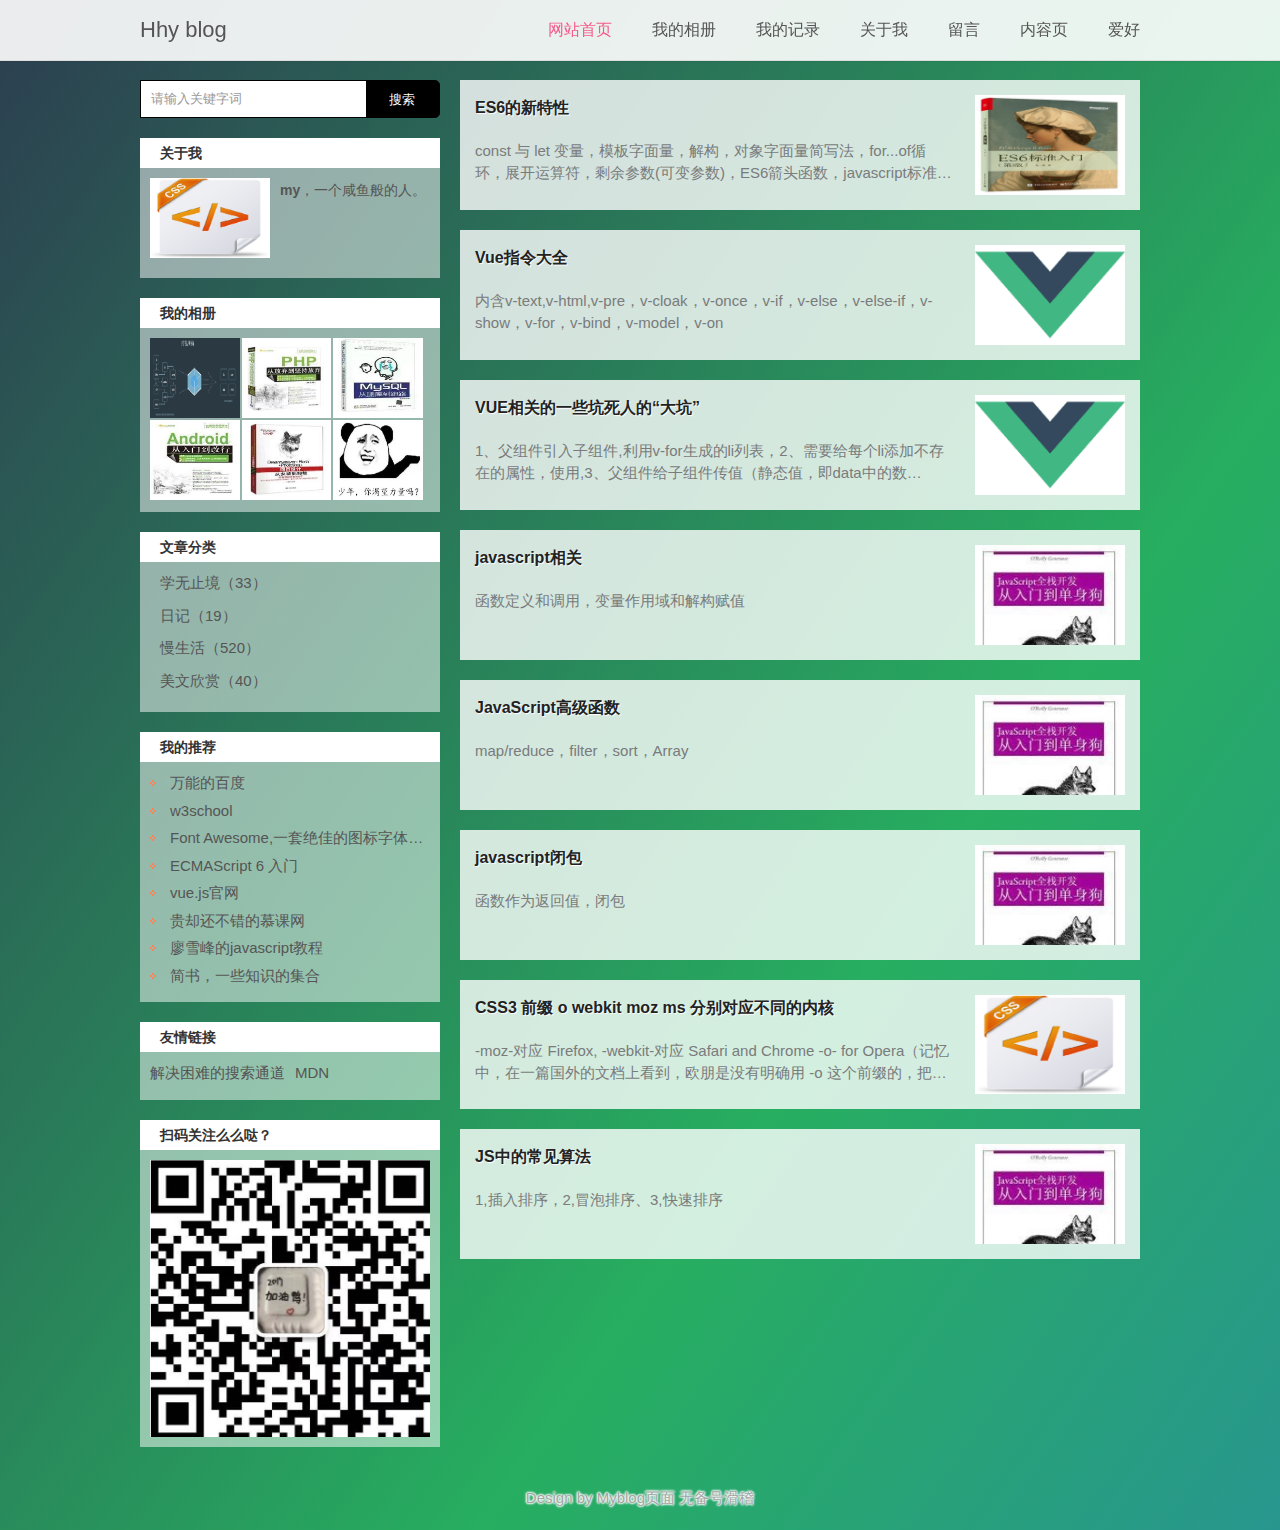
<file: index.html>
<!DOCTYPE html>
<html lang="en" dir="ltr">
	<head>
		<meta charset="utf-8">
		<title>一个页面</title>
		<link href="css/base.css" rel="stylesheet">
		<link href="css/index.css" rel="stylesheet">
		<script src="js/jquery.min.js" type="text/javascript"></script>
		<script type="text/javascript" src="js/comm.js"></script>
	</head>
	<body>
		<header class="header-navigation" id="header">
			<nav>
				<div class="logo"><a href="/">Hhy blog</a></div>
				<ul id="starlist">
					<li><a href="index.html">网站首页</a></li>
					<li><a href="view/share.html">我的相册</a></li>
					<li><a href="view/list.html">我的记录</a></li>
					<li><a href="view/about.html">关于我</a></li>
					<li><a href="view/gbook.html">留言</a></li>
					<li><a href="view/info.html">内容页</a></li>
					<li><a href="view/infopic.html">爱好</a></li>
				</ul>
			</nav>
		</header>
		<article>
			<aside class="l_box">
				<div class="search">
					<form action="/e/search/index.php" method="post" name="searchform" id="searchform">
						<input name="keyboard" id="keyboard" class="input_text" value="请输入关键字词" style="color: rgb(153, 153, 153);"
						 onfocus="if(value=='请输入关键字词'){this.style.color='#000';value=''}" onblur="if(value==''){this.style.color='#999';value='请输入关键字词'}"
						 type="text">
						<input name="show" value="title" type="hidden">
						<input name="tempid" value="1" type="hidden">
						<input name="tbname" value="news" type="hidden">
						<input name="Submit" class="input_submit" value="搜索" type="submit">
					</form>
				</div>
				<div class="about_me">
					<h2>关于我</h2>
					<ul>
						<i><img src="images/4.jpg"></i>
						<p><b>my</b>，一个咸鱼般的人。</p>
					</ul>
				</div>
				
				<div class="wdxc">
					<h2>我的相册</h2>
					<ul>
						<li><a href="#"><img src="images/7.jpg"></a></li>
						<li><a href="#"><img src="images/8.jpg"></a></li>
						<li><a href="#"><img src="images/9.jpg"></a></li>
						<li><a href="#"><img src="images/10.jpg"></a></li>
						<li><a href="#"><img src="images/11.jpg"></a></li>
						<li><a href="#"><img src="images/12.jpg"></a></li>
					</ul>
				</div>
				<div class="fenlei">
					<h2>文章分类</h2>
					<ul>
						<li><a href="#">学无止境（33）</a></li>
						<li><a href="#">日记（19）</a></li>
						<li><a href="#">慢生活（520）</a></li>
						<li><a href="#">美文欣赏（40）</a></li>
					</ul>
				</div>
				<div class="tuijian">
					<h2>我的推荐</h2>
					<ul>
						<li><a href="https://www.baidu.com/">万能的百度</a></li>
						<li><a href="https://www.w3school.com.cn/js/index.asp">w3school</a></li>
						<li><a href="http://fontawesome.dashgame.com/">Font Awesome,一套绝佳的图标字体库和CSS框架</a></li>
						<li><a href="http://es6.ruanyifeng.com/">ECMAScript 6 入门</a></li>
						<li><a href="https://cn.vuejs.org/">vue.js官网</a></li>
						<li><a href="https://www.imooc.com/">贵却还不错的慕课网</a></li>
						<li><a href="https://www.liaoxuefeng.com/wiki/1022910821149312">廖雪峰的javascript教程</a></li>
						<li><a href="https://www.jianshu.com/">简书，一些知识的集合</a></li>
					</ul>
				</div>
				<div class="links">
					<h2>友情链接</h2>
					<ul>
						<a href="https://www.baidu.com/" title="https://www.baidu.com/">解决困难的搜索通道</a> <a href="https://developer.mozilla.org/zh-CN/"
						 title="https://developer.mozilla.org/zh-CN/">MDN</a>
					</ul>
				</div>
				<div class="guanzhu">
					<h2>扫码关注么么哒？</h2>
					<ul>
						<img src="images/wx.jpg">
					</ul>
				</div>
			</aside>


			<main class="r_box">
				
				<!-- 切割轮播备用 --><!-- <div class="view">
				    <img src="images/d.jpg" >
				</div> -->
				<!-- 切割轮播备用 -->
				
				
				<ul class="text-t">
					<li><i><a href="#"><img src="images/1.jpg"></a></i>
						<h3><a href="/">ES6的新特性</a></h3>
						<p title="const 与 let 变量，模板字面量，解构，对象字面量简写法，for...of循环，展开运算符，剩余参数(可变参数)，ES6箭头函数，javascript标准函数this,默认值与解构,Javascript类,super 和 extends。">const
							与 let 变量，模板字面量，解构，对象字面量简写法，for...of循环，展开运算符，剩余参数(可变参数)，ES6箭头函数，javascript标准函数this,默认值与解构,Javascript类,super 和
							extends。</p>
					</li>
					<li><i><a href="#"><img src="images/2.jpg"></a></i>
						<h3><a href="/">Vue指令大全</a></h3>
						<p title="内含v-text,v-html,v-pre，v-cloak，v-once，v-if，v-else，v-else-if，v-show，v-for，v-bind，v-model，v-on">内含v-text,v-html,v-pre，v-cloak，v-once，v-if，v-else，v-else-if，v-show，v-for，v-bind，v-model，v-on</p>
					</li>
					<li><i><a href="#"><img src="images/2.jpg"></a></i>
						<h3><a href="/">VUE相关的一些坑死人的“大坑”</a></h3>
						<p title="1、父组件引入子组件,利用v-for生成的li列表，2、需要给每个li添加不存在的属性，使用,3、父组件给子组件传值（静态值，即data中的数据）,4、如果父组件向子组件中传递的是动态变化的值，那又当如何？,5、【获取dom节点的方法】,6、使用vue-resource请求数据的步骤,7、使用axios请求数据的步骤,8、父组件主动获取子组件的方法和数据,9、【非父子组件传值（兄弟组件），即事件广播】,10、vue路由配置,11、动态路由的配置与获取,12、路由的get传值,动态路由编程式导航（登录页面点击按钮跳转）">1、父组件引入子组件,利用v-for生成的li列表，2、需要给每个li添加不存在的属性，使用,3、父组件给子组件传值（静态值，即data中的数据）,4、如果父组件向子组件中传递的是动态变化的值，那又当如何？</p>
					</li>
					<li><i><a href="#"><img src="images/3.jpg"></a></i>
						<h3><a href="/">javascript相关</a></h3>
						<p title="函数定义和调用，变量作用域和解构赋值">函数定义和调用，变量作用域和解构赋值</p>
					</li>
					<li><i><a href="#"><img src="images/3.jpg"></a></i>
						<h3><a href="/">JavaScript高级函数</a></h3>
						<p title="map/reduce，filter，sort，Array">map/reduce，filter，sort，Array</p>
					</li>
					<li><i><a href="#"><img src="images/3.jpg"></a></i>
						<h3><a href="/">javascript闭包</a></h3>
						<p>函数作为返回值，闭包</p>
					</li>
					<li><i><a href="#"><img src="images/4.jpg"></a></i>
						<h3><a href="/">CSS3 前缀 o webkit moz ms 分别对应不同的内核</a></h3>
						<p>
							-moz-对应 Firefox,
							-webkit-对应 Safari and Chrome
							-o- for Opera（记忆中，在一篇国外的文档上看到，欧朋是没有明确用 -o 这个前缀的，把他写上是为了向后兼容，适应未来；现在一时翻不到那篇文章了，感兴趣的可以多了解下）
							-ms- for Internet Explorer
						</p>
					</li>
					<li><i><a href="#"><img src="images/3.jpg"></a></i>
						<h3><a href="/">JS中的常见算法</a></h3>
						<p>1,插入排序，2,冒泡排序、3,快速排序</p>
					</li>
				</ul>
			</main>
		</article>
		<footer>
			<p>Design by <a href="#" target="_blank">Myblog页面</a> <a href="#">无备号滑稽</a></p>
		</footer>
		<a href="#" class="cd-top">Top</a>


	</body>
</html>
</file>
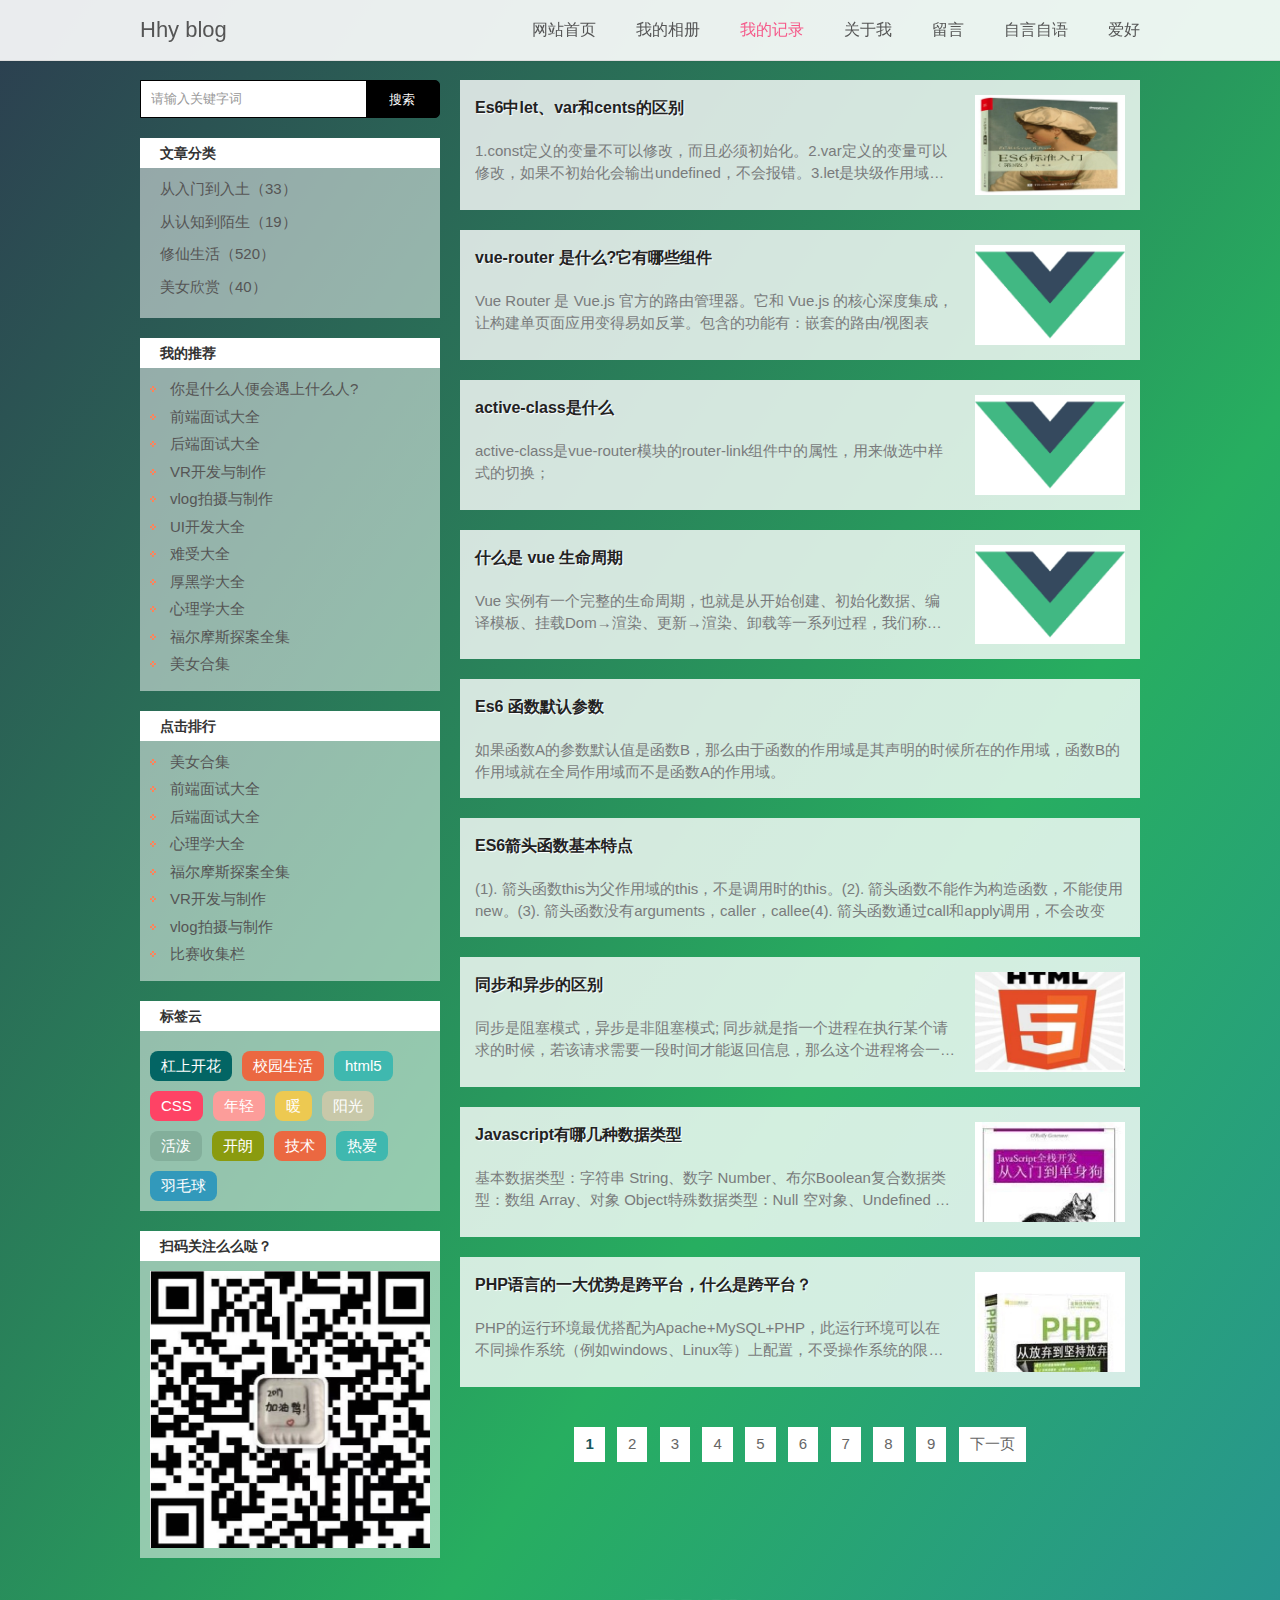
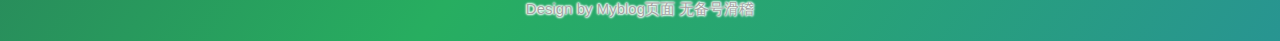
<file: view/list.html>
<!DOCTYPE html>
<html>
	<head>
		<meta charset="utf-8">
		<title>我的日志</title>
		<link href="../css/base.css" rel="stylesheet">
		<link href="../css/index.css" rel="stylesheet">
		<script src="../js/jquery.min.js" type="text/javascript"></script>
		<script type="text/javascript" src="../js/comm.js"></script>
		<!--[if lt IE 9]>
<script src="js/modernizr.js"></script>
<![endif]-->
	</head>
	<body>
		<header class="header-navigation" id="header">
			<nav>
				<div class="logo"><a href="../index.html">Hhy blog</a></div>
				<h2 id="mnavh"><span class="navicon"></span></h2>
				<ul id="starlist">
					<li><a href="../index.html">网站首页</a></li>
					<li><a href="share.html">我的相册</a></li>
					<li><a href="list.html">我的记录</a></li>
					<li><a href="about.html">关于我</a></li>
					<li><a href="gbook.html">留言</a></li>
					 <li><a href="info.html">自言自语</a></li>
					<li><a href="infopic.html">爱好</a></li>
				</ul>
			</nav>
		</header>
		<article>
			<aside class="l_box">
				<div class="search">
					<form action="/e/search/index.php" method="post" name="searchform" id="searchform">
						<input name="keyboard" id="keyboard" class="input_text" value="请输入关键字词" style="color: rgb(153, 153, 153);"
						 onfocus="if(value=='请输入关键字词'){this.style.color='#000';value=''}" onblur="if(value==''){this.style.color='#999';value='请输入关键字词'}"
						 type="text">
						<input name="show" value="title" type="hidden">
						<input name="tempid" value="1" type="hidden">
						<input name="tbname" value="news" type="hidden">
						<input name="Submit" class="input_submit" value="搜索" type="submit">
					</form>
				</div>
				<div class="fenlei">
					<h2>文章分类</h2>
					<ul>
						<li><a href="#">从入门到入土（33）</a></li>
						<li><a href="#">从认知到陌生（19）</a></li>
						<li><a href="#">修仙生活（520）</a></li>
						<li><a href="#">美女欣赏（40）</a></li>
					</ul>
				</div>
				<div class="tuijian">
					<h2>我的推荐</h2>
					<ul>
						<li><a href="#">你是什么人便会遇上什么人?</a></li>
						<li><a href="#">前端面试大全</a></li>
						<li><a href="#">后端面试大全</a></li>
						<li><a href="#">VR开发与制作</a></li>
						<li><a href="#">vlog拍摄与制作</a></li>
						<li><a href="#">UI开发大全</a></li>
						<li><a href="#">难受大全</a></li>
						<li><a href="#">厚黑学大全</a></li>
						<li><a href="#">心理学大全</a></li>
						<li><a href="#">福尔摩斯探案全集</a></li>
						<li><a href="#">美女合集</a></li>
					</ul>
				</div>
				<div class="tuijian">
					<h2>点击排行</h2>
					<ul>
						<li><a href="#">美女合集</a></li>
						<li><a href="#">前端面试大全</a></li>
						<li><a href="#">后端面试大全</a></li>
						<li><a href="#">心理学大全</a></li>
						<li><a href="#">福尔摩斯探案全集</a></li>
						<li><a href="#">VR开发与制作</a></li>
						<li><a href="#">vlog拍摄与制作</a></li>
						<li><a href="#">比赛收集栏</a></li>
					</ul>
				</div>
				<div class="cloud">
					<h2>标签云</h2>
					<ul>
						<a href="#">杠上开花</a> <a href="/">校园生活</a> <a href="/">html5</a> <a href="#">CSS</a> <a href="#">年轻</a> <a
						 href="#">暖</a> <a href="#">阳光</a> <a href="#">活泼</a><a href="#">开朗</a> <a href="#">技术</a> <a href="#">热爱</a>
						<a href="#">羽毛球</a>
					</ul>
				</div>
				<div class="guanzhu">
					<h2>扫码关注么么哒？</h2>
					<ul>
						<img src="../images/wx.jpg">
					</ul>
				</div>
			</aside>
			<main class="r_box">
				<li><i><a href="/"><img src="../images/1.jpg"></a></i>
					<h3><a href="#" title="Es6中let、var和cents的区别">Es6中let、var和cents的区别</a></h3>
					<p title="1.const定义的变量不可以修改，而且必须初始化。2.var定义的变量可以修改，如果不初始化会输出undefined，不会报错。3.let是块级作用域，函数内部使用let定义后，对函数外部无影响。">1.const定义的变量不可以修改，而且必须初始化。2.var定义的变量可以修改，如果不初始化会输出undefined，不会报错。3.let是块级作用域，函数内部使用let定义后,对函数外部无影响</p>
				</li>
				<li><i><a href="https://router.vuejs.org/zh/"><img src="../images/2.jpg"></a></i>
					<h3><a href="https://router.vuejs.org/zh/" title="https://router.vuejs.org/zh/">vue-router 是什么?它有哪些组件</a></h3>
					<p title="Vue Router 是 Vue.js 官方的路由管理器。它和 Vue.js 的核心深度集成，让构建单页面应用变得易如反掌。包含的功能有：嵌套的路由/视图表模块化的、基于组件的路由配置路由参数、查询、通配符基于 Vue.js 过渡系统的视图过渡效果细粒度的导航控制带有自动降级自定义的滚动条行为">Vue Router 是 Vue.js 官方的路由管理器。它和 Vue.js 的核心深度集成，让构建单页面应用变得易如反掌。包含的功能有：嵌套的路由/视图表</p>
				</li>
				<li><i><a href="#"><img src="../images/2.jpg"></a></i>
					<h3><a href="https://www.cnblogs.com/toggle/p/9456386.html">active-class是什么</a></h3>
					<p>active-class是vue-router模块的router-link组件中的属性，用来做选中样式的切换；</p>
				</li>
				<li><i><a href="https://cn.vuejs.org/v2/guide/instance.html#%E7%94%9F%E5%91%BD%E5%91%A8%E6%9C%9F%E5%9B%BE%E7%A4%BA"><img src="../images/2.jpg"></a></i>
					<h3><a href="https://cn.vuejs.org/v2/guide/instance.html#%E7%94%9F%E5%91%BD%E5%91%A8%E6%9C%9F%E5%9B%BE%E7%A4%BA">什么是 vue 生命周期</a></h3>
					<p title="Vue 实例有一个完整的生命周期，也就是从开始创建、初始化数据、编译模板、挂载Dom→渲染、更新→渲染、卸载等一系列过程，我们称这是 Vue 的生命周期。通俗说就是 Vue 实例从创建到销毁的过程，就是生命周期。">Vue 实例有一个完整的生命周期，也就是从开始创建、初始化数据、编译模板、挂载Dom→渲染、更新→渲染、卸载等一系列过程，我们称这是 Vue 的生命周期。通俗说就是 Vue 实例从创建到销毁的过程，就是生命周期。</p>
				</li>
				<li>
					<h3><a href="#">Es6 函数默认参数</a></h3>
					<p title="如果函数A的参数默认值是函数B，那么由于函数的作用域是其声明的时候所在的作用域，函数B的作用域就在全局作用域而不是函数A的作用域。">如果函数A的参数默认值是函数B，那么由于函数的作用域是其声明的时候所在的作用域，函数B的作用域就在全局作用域而不是函数A的作用域。</p>
				</li>
				<li>
					<h3><a href="/">ES6箭头函数基本特点</a></h3>
					<p title="(1). 箭头函数this为父作用域的this，不是调用时的this。(2). 箭头函数不能作为构造函数，不能使用new。(3). 箭头函数没有arguments，caller，callee(4). 箭头函数通过call和apply调用，不会改变this指向，只会传入参数.(5). 箭头函数没有原型属性.(6). 箭头函数不能作为Generator函数，不能使用yield关键字.(7). 箭头函数返回对象时，要加一个小括号.(8). 箭头函数在ES6 class中声明的方法为实例方法，不是原型方法.(9). 多重箭头函数就是一个高阶函数，相当于内嵌函数.">(1). 箭头函数this为父作用域的this，不是调用时的this。(2). 箭头函数不能作为构造函数，不能使用new。(3). 箭头函数没有arguments，caller，callee(4). 箭头函数通过call和apply调用，不会改变</p>
				<li><i><a href="/"><img src="../images/6.jpg"></a></i>
					<h3><a href="/">同步和异步的区别</a></h3>
					<p title="同步是阻塞模式，异步是非阻塞模式;同步就是指一个进程在执行某个请求的时候，若该请求需要一段时间才能返回信息，那么这个进程将会一直等待下去，知道收到返回信息才继续执行下去。异步是指进程不需要一直等下去，而是继续执行下面的操作，不管其他进程的状态。当有消息返回式系统会通知进程进行处理，这样可以提高执行的效率">同步是阻塞模式，异步是非阻塞模式;
						同步就是指一个进程在执行某个请求的时候，若该请求需要一段时间才能返回信息，那么这个进程将会一直等待下去，</p>
				</li>
				<li><i><a href="/"><img src="../images/3.jpg"></a></i>
					<h3><a href="#">Javascript有哪几种数据类型</a></h3>
					<p>基本数据类型：字符串 String、数字 Number、布尔Boolean复合数据类型：数组 Array、对象 Object特殊数据类型：Null 空对象、Undefined 未定义</p>
				</li>
				<li><i><a href="/"><img src="../images/8.jpg"></a></i>
					<h3><a href="/">PHP语言的一大优势是跨平台，什么是跨平台？</a></h3>
					<p>PHP的运行环境最优搭配为Apache+MySQL+PHP，此运行环境可以在不同操作系统（例如windows、Linux等）上配置，不受操作系统的限制，所以叫跨平台</p>
				</li>
				<div class="pagelist"><a href="#" class="curPage">1</a>&nbsp;&nbsp;<a
					 href="#" onclick="page(2)">2</a>&nbsp;&nbsp;<a href="#" onclick="page(3)">3</a>&nbsp;&nbsp;<a href="#" onclick="page(4)">4</a>&nbsp;&nbsp;<a
					 href="#" onclick="page(5)">5</a>&nbsp;&nbsp;<a href="#" onclick="page(6)">6</a>&nbsp;&nbsp;<a href="#" onclick="page(7)">7</a>&nbsp;&nbsp;<a
					 href="#" onclick="page(8)">8</a>&nbsp;&nbsp;<a href="#" onclick="page(9)">9</a>&nbsp;&nbsp;<a href="#" onclick="page(2)">下一页</a></div>
			</main>
		</article>
		<footer>
			<p>Design by <a href="#" target="_blank">Myblog页面</a> <a href="#">无备号滑稽</a></p>
		</footer>
		<a href="#" class="cd-top">Top</a>
	</body>
</html>
</file>
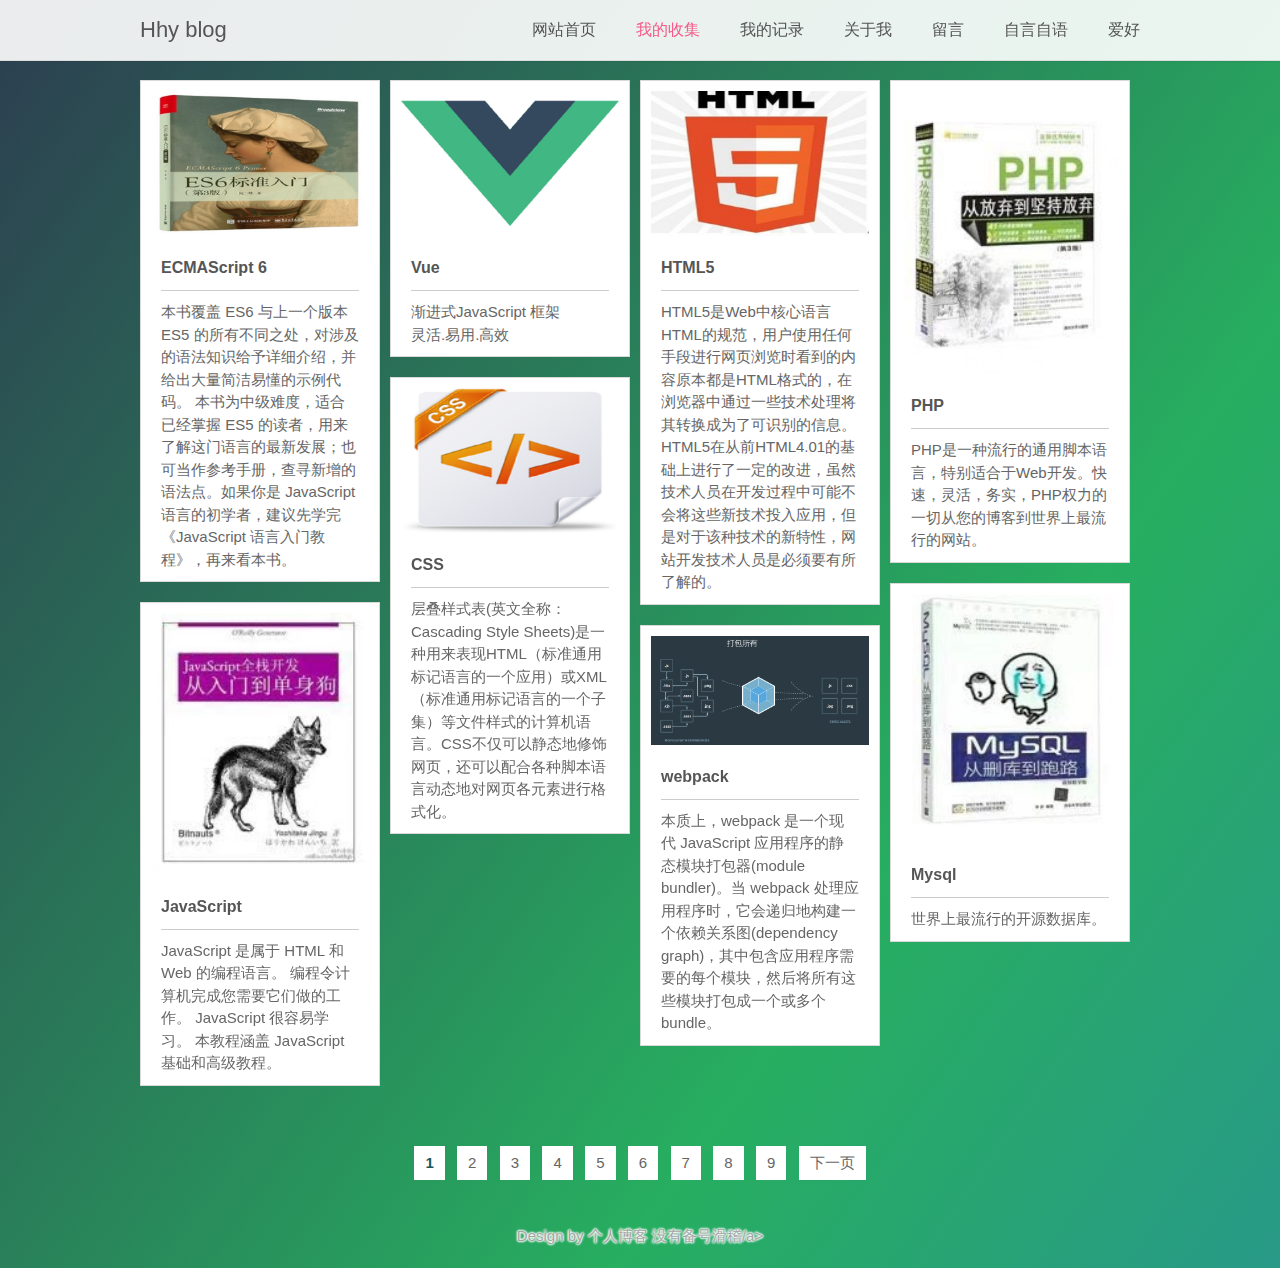
<file: view/share.html>
<!DOCTYPE html>
<html lang="zh">
<head>
	<meta charset="UTF-8">
	<meta name="viewport" content="width=device-width, initial-scale=1.0">
	<meta http-equiv="X-UA-Compatible" content="ie=edge">
	<title>我的收集</title>
	<meta name="viewport" content="width=device-width, initial-scale=1.0">
	<link href="../css/base.css" rel="stylesheet">
	<link href="../css/index.css" rel="stylesheet">
	<!--[if lt IE 9]>
	<script src="js/modernizr.js"></script>
	<![endif]-->
	<script src="../js/jquery.min.js" type="text/javascript"></script>
	<script type="text/javascript" src="../js/comm.js"></script>
	<script src="../js/scrollReveal.js"></script>
</head>
<body>
	<header class="header-navigation" id="header">
	  <nav><div class="logo"><a href="#">Hhy blog</a></div>
	    <h2 id="mnavh"><span class="navicon"></span></h2>
	    <ul id="starlist">
	      <li><a href="../index.html">网站首页</a></li>
	      <li><a href="share.html">我的收集</a></li>
	      <li><a href="list.html">我的记录</a></li>
	      <li><a href="about.html">关于我</a></li>
	      <li><a href="gbook.html">留言</a></li>
	       <li><a href="info.html">自言自语</a></li>
	      <li><a href="infopic.html">爱好</a></li>
	    </ul>
	</nav>
	</header>
	<article>
	  <div class="picbox">
	    <ul>
	      <li data-scroll-reveal="enter bottom over 1s" ><a href="http://es6.ruanyifeng.com/"><i><img src="../images/1.jpg"></i>
	        <div class="picinfo">
	          <h3>ECMAScript 6 </h3>
	          <span>本书覆盖 ES6 与上一个版本 ES5 的所有不同之处，对涉及的语法知识给予详细介绍，并给出大量简洁易懂的示例代码。
					本书为中级难度，适合已经掌握 ES5 的读者，用来了解这门语言的最新发展；也可当作参考手册，查寻新增的语法点。如果你是 JavaScript 语言的初学者，建议先学完《JavaScript 语言入门教程》，再来看本书。
			  </span> 
			</div>
	        </a></li>
	       <li data-scroll-reveal="enter bottom over 1s" ><a href="https://www.w3school.com.cn/js/index.asp"><i><img src="../images/3.jpg"></i>
	        <div class="picinfo">
	          <h3>JavaScript</h3>
	          <span>JavaScript 是属于 HTML 和 Web 的编程语言。
					编程令计算机完成您需要它们做的工作。
					JavaScript 很容易学习。
					本教程涵盖 JavaScript 基础和高级教程。
			  </span> </div>
	        </a></li>
	    </ul>
	    <ul>
	        <li data-scroll-reveal="enter bottom over 1s" ><a href="https://cn.vuejs.org/"><i><img src="../images/2.jpg"></i>
	        <div class="picinfo">
	          <h3>Vue</h3>
	          <span>渐进式JavaScript 框架<p>灵活.易用.高效</p></span> </div>
	        </a></li>
	          <li data-scroll-reveal="enter bottom over 1s" ><a href="https://www.w3school.com.cn/css/css_reference.asp"><i><img src="../images/4.jpg"></i>
	        <div class="picinfo">
	          <h3>CSS</h3>
	          <span>层叠样式表(英文全称：Cascading Style Sheets)是一种用来表现HTML（标准通用标记语言的一个应用）或XML（标准通用标记语言的一个子集）等文件样式的计算机语言。CSS不仅可以静态地修饰网页，还可以配合各种脚本语言动态地对网页各元素进行格式化。</span> </div>
	        </a></li>
	    </ul>
	    <ul>
	          <li data-scroll-reveal="enter bottom over 1s" ><a href="https://www.w3school.com.cn/html5/html5_reference.asp"><i><img src="../images/6.jpg"></i>
	        <div class="picinfo">
	          <h3>HTML5</h3>
	          <span>HTML5是Web中核心语言HTML的规范，用户使用任何手段进行网页浏览时看到的内容原本都是HTML格式的，在浏览器中通过一些技术处理将其转换成为了可识别的信息。HTML5在从前HTML4.01的基础上进行了一定的改进，虽然技术人员在开发过程中可能不会将这些新技术投入应用，但是对于该种技术的新特性，网站开发技术人员是必须要有所了解的。</span> </div>
	        </a></li>
	          <li data-scroll-reveal="enter bottom over 1s" ><a href="https://webpack.js.org/"><i><img src="../images/7.jpg"></i>
	        <div class="picinfo">
	          <h3>webpack</h3>
	          <span>本质上，webpack 是一个现代 JavaScript 应用程序的静态模块打包器(module bundler)。当 webpack 处理应用程序时，它会递归地构建一个依赖关系图(dependency graph)，其中包含应用程序需要的每个模块，然后将所有这些模块打包成一个或多个 bundle。</span> </div>
	        </a></li> 
	    </ul>
	    <ul>
	       <li data-scroll-reveal="enter bottom over 1s" ><a href="https://www.php.net"><i><img src="../images/8.jpg"></i>
	        <div class="picinfo">
	          <h3>PHP</h3>
	          <span>PHP是一种流行的通用脚本语言，特别适合于Web开发。快速，灵活，务实，PHP权力的一切从您的博客到世界上最流行的网站。</span> </div>
	        </a></li>
	          <li data-scroll-reveal="enter bottom over 1s" ><a href="https://www.mysql.com/"><i><img src="../images/9.jpg"></i>
	        <div class="picinfo">
	          <h3>Mysql</h3>
	          <span>世界上最流行的开源数据库。</span> </div>
	        </a></li>
	    </ul>
	  </div>
	  <div class="pagelist"><a href="#" class="curPage">1</a>&nbsp;&nbsp;<a href="#" onclick="page(2)">2</a>&nbsp;&nbsp;<a href="#" onclick="page(3)">3</a>&nbsp;&nbsp;<a href="#" onclick="page(4)">4</a>&nbsp;&nbsp;<a href="#" onclick="page(5)">5</a>&nbsp;&nbsp;<a href="#" onclick="page(6)">6</a>&nbsp;&nbsp;<a href="#" onclick="page(7)">7</a>&nbsp;&nbsp;<a href="#" onclick="page(8)">8</a>&nbsp;&nbsp;<a href="#" onclick="page(9)">9</a>&nbsp;&nbsp;<a href="#" onclick="page(2)">下一页</a></div>
	</article>
	<footer>
	  <p>Design by <a href="#">个人博客</a> <a href="#">没有备号滑稽/a></p>
	</footer>
	<a href="#" class="cd-top">Top</a>
	<script>
		if (!(/msie [6|7|8|9]/i.test(navigator.userAgent))){
			(function(){
				window.scrollReveal = new scrollReveal({reset: true});
			})();
		};
	</script>
</body>
</html>
</file>
<file: css/base.css>
/* css */
* {
	margin: 0;
	padding: 0
}

body {
	font: 15px "Microsoft YaHei", Arial, Helvetica, sans-serif;
	color: #555;
	background: #efefef;
	line-height: 1.5;
}

img {
	border: 0;
	display: block
}

ul,
li {
	list-style: none;
}

a {
	text-decoration: none;
	color: #555
}

a:hover {
	text-decoration: none;
	color: #000;
}

.clear {
	clear: both;
}

.blank {
	height: 20px;
	overflow: hidden;
	width: 100%;
	margin: auto;
	clear: both
}

.f_l {
	float: left
}

.f_r {
	float: right
}

article {
	width: 1000px;
	margin: 80px auto 0;
	overflow: hidden;
	zoom: 1;
}

aside {
	width: 30%;
	float: left;
	overflow: hidden;
	display: block;
	position: relative;
	z-index: 1
}

main {
	overflow: hidden;
	width: 68%;
	float: right;
	display: block;
}

.container {
	width: 1000px;
	margin: auto
}

nav {
	width: 1000px;
	margin: auto
}

.logo {
	float: left;
	font-size: 22px
}

#mnavh {
	display: none;
	width: 30px;
	height: 40px;
	float: right;
	text-align: center;
	padding: 0 5px
}

#starlist {
	float: right;
}

#starlist li {
	float: left;
	display: block;
	padding: 0 0 0 40px;
	font-size: 16px
}

.navicon {
	display: block;
	position: relative;
	width: 30px;
	height: 5px;
	background-color: #000;
	margin-top: 20px
}

.navicon:before,
.navicon:after {
	content: '';
	display: block;
	width: 30px;
	height: 5px;
	position: absolute;
	background: #000;
	-webkit-transition-property: margin, -webkit-transform;
	transition-property: margin, -webkit-transform;
	transition-property: margin, transform;
	transition-property: margin, transform, -webkit-transform;
	-webkit-transition-duration: 300ms;
	transition-duration: 300ms;
}

.navicon:before {
	margin-top: -10px;
}

.navicon:after {
	margin-top: 10px;
}

.open .navicon {
	background: none
}

.open .navicon:before {
	margin-top: 0;
	-webkit-transform: rotate(45deg);
	transform: rotate(45deg);
}

.open .navicon:after {
	margin-top: 0;
	-webkit-transform: rotate(-45deg);
	transform: rotate(-45deg);
}

.open .navicon:before,
.open .navicon:after {
	content: '';
	display: block;
	width: 30px;
	height: 5px;
	position: absolute;
	background: #000;
}

#starlist #selected {
	color: #f65a8a;
}

.header-navigation {
	position: fixed;
	top: 0;
	width: 100%;
	height: 60px;
	line-height: 60px;
	background: rgba(255, 255, 255, .9);
	text-align: center;
	border-bottom: 1px solid #ddd;
	box-shadow: 0 1px 1px rgba(0, 0, 0, .04);
	z-index: 9999;
}

/* Slide transitions */
.slideUp {
	-webkit-transform: translateY(-100px);
	-ms-transform: translateY(-100px);
	-o-transform: translateY(-100px);
	transform: translateY(-100px);
	-webkit-transition: transform .5s ease-out;
	-o-transition: transform .5s ease-out;
	transition: transform .5s ease-out;
}

.slideDown {
	-webkit-transform: translateY(0);
	-ms-transform: translateY(0);
	-o-transform: translateY(0);
	transform: translateY(0);
	-webkit-transition: transform .5s ease-out;
	-o-transition: transform .5s ease-out;
	transition: transform .5s ease-out;
}

/*footer*/
footer {
	width: 100%;
	color: #a5a4a4;
	text-align: center;
	padding: 20px 0;
	clear: both;
	text-shadow: #fff 1px 0 2px, #fff 0 1px 2px, #fff -1px 0 2px, #fff 0 -1px 2px;
}

footer a {
	color: #a5a4a4;
}

/*cd-top*/
/*cd-top*/
.cd-top {
	display: inline-block;
	height: 40px;
	width: 40px;
	position: fixed;
	bottom: 40px;
	right: 10px;
	box-shadow: 0 0 10px rgba(0, 0, 0, 0.05);
	overflow: hidden;
	text-indent: 100%;
	white-space: nowrap;
	background: rgba(0, 0, 0, 0.8) url(../images/top.png) no-repeat center;
	visibility: hidden;
	opacity: 0;
	-webkit-transition: all 0.3s;
	-moz-transition: all 0.3s;
	transition: all 0.3s;
}

.cd-top.cd-is-visible {
	visibility: visible;
	opacity: 1;
}
</file>
<file: css/index.css>
/*-----------------------*/
body {
    background-image: linear-gradient(125deg, #2c3e50, #27ae60, #2980b9, #e74c3c, #8e44ad);
    background-size: 400%;
    animation: bganimation 15s infinite;
}

@keyframes bganimation {
    0% {
        background-position: 0% 50%;
    }
    50% {
        background-position: 100% 50%;
    }
    100% {
        background-position: 0% 50%;
    }
}

/*body end*/

/*  */
 .l_box h2 {
 	color: #333;
 	font-size: 14px;
 	line-height: 30px;
 	padding-left: 20px;
 	background: #fff
 }

 .l_box div {
 	background: rgba(255, 255, 255, 0.5);
 	margin-bottom: 20px;
 	overflow: hidden
 }

 .l_box div ul {
 	padding: 10px;
 	overflow: hidden
 }

 .about_me img {
 	width: 100%
 }

 .about_me p {
 	line-height: 24px;
 	font-size: 14px
 }

 .about_me i {
 	width: 120px;
 	float: left;
 	clear: left;
 	margin-right: 10px;
 	height: 90px;
 	overflow: hidden
 }

 .wdxc li {
 	width: 32%;
 	overflow: hidden;
 	float: left;
 	height: 80px;
 	margin-bottom: 2px;
 	margin-right: 2px
 }

 .wdxc li img {
 	width: 100%;
 	height: 100%;
 	-webkit-transition: all 0.5s;
 	-moz-transition: all 0.5s;
 	transition: all 0.5s;
 }

 .wdxc li img:hover {
 	transform: scale(1.05)
 }

 .fenlei li {
 	margin-bottom: 10px;
 	margin-left: 10px
 }

 .tuijian li {
 	text-overflow: ellipsis;
 	white-space: nowrap;
 	overflow: hidden;
 	margin-bottom: 5px;
 	background: url(../images/li.png) left center no-repeat;
 	padding-left: 20px
 }

 .links a {
 	display: block;
 	float: left;
 	margin: 0 10px 5px 0
 }

 .guanzhu img {
 	width: 100%
 }

 .l_box .search {
 	border: 1px solid #000;
 	background: #000;
 	border-radius: 0 5px 5px 0;
 	position: relative;
 }

 .search input.input_submit {
 	border: 0;
 	background: 0;
 	color: #fff;
 	outline: none;
 	position: absolute;
 	top: 10px;
 	right: 8%
 }

 .search input.input_text {
 	border: 0;
 	line-height: 36px;
 	height: 36px;
 	width: 72%;
 	padding-left: 10px;
 	outline: none
 }

 .r_box li {
 	background: rgba(255, 255, 255, 0.8);
 	padding: 15px;
 	overflow: hidden;
 	color: #797b7c;
 	margin-bottom: 20px
 }

 .r_box li h3 {
 	font-size: 16px;
 	line-height: 25px;
 	text-shadow: #FFF 1px 1px 1px
 }

 .r_box li h3 a {
 	color: #222
 }

 .r_box li h3 a:hover {
 	color: #000;
 	text-decoration: underline
 }

 .r_box li img {
 	float: right;
 	clear: right;
 	width: 100%;
 	-webkit-transition: all 0.5s;
 	-moz-transition: all 0.5s;
 	transition: all 0.5s;
 }

 .r_box li i {
 	width: 150px;
 	display: block;
 	max-height: 100px;
 	overflow: hidden;
 	float: right;
 	margin-left: 20px
 }

 .r_box li p {
 	margin: 20px 0 0 0;
 	line-height: 22px;
 	overflow: hidden;
 	text-overflow: ellipsis;
 	-webkit-box-orient: vertical;
 	display: -webkit-box;
 	-webkit-line-clamp: 2;
 }

 .r_box li:hover img {
 	transform: scale(1.05)
 }

 .r_box li:hover h3 a {
 	color: #19585d;
 }

 .pagelist {
 	text-align: center;
 	color: #666;
 	width: 100%;
 	clear: both;
 	margin: 20px 0;
 	padding-top: 20px
 }

 .pagelist a {
 	color: #666;
 	margin: 0 2px 5px 2px;
 	display: inline-block;
 	border: 1px solid #fff;
 	padding: 5px 10px;
 	background: #FFF
 }

 .pagelist a:hover {
 	color: #19585d;
 }

 .pagelist>b {
 	border: 1px solid #000;
 	padding: 5px 10px;
 }

 a.curPage {
 	color: #19585d;
 	font-weight: bold;
 }

 /*about*/
 .about {
 	padding: 20px;
 	background: rgba(255, 255, 255, 0.8);
 	margin-bottom: 20px;
 }

 .about img {
 	max-width: 500px;
 	margin: 20px 0;
 	width: 100%
 }

 .cloud ul a {
 	line-height: 24px;
 	height: 24px;
 	display: block;
 	background: #999;
 	float: left;
 	padding: 3px 11px;
 	margin: 10px 10px 0 0;
 	border-radius: 8px;
 	-moz-transition: all 0.5s;
 	-webkit-transition: all 0.5s;
 	-o-transition: all 0.5s;
 	transition: all 0.5s;
 	color: #FFF
 }

 .cloud ul a:nth-child(8n-7) {
 	background: #8A9B0F
 }

 .cloud ul a:nth-child(8n-6) {
 	background: #EB6841
 }

 .cloud ul a:nth-child(8n-5) {
 	background: #3FB8AF
 }

 .cloud ul a:nth-child(8n-4) {
 	background: #FE4365
 }

 .cloud ul a:nth-child(8n-3) {
 	background: #FC9D9A
 }

 .cloud ul a:nth-child(8n-2) {
 	background: #EDC951
 }

 .cloud ul a:nth-child(8n-1) {
 	background: #C8C8A9
 }

 .cloud ul a:nth-child(8n) {
 	background: #83AF9B
 }

 .cloud ul a:first-child {
 	background: #036564
 }

 .cloud ul a:last-child {
 	background: #3299BB
 }

 .cloud ul a:hover {
 	border-radius: 0;
 	text-shadow: #000 1px 1px 1px
 }

 .picbox {
 	width: 100%;
 	overflow: hidden;
 }

 .picbox ul {
 	overflow: hidden;
 	width: 24%;
 	float: left;
 	margin-right: 10px
 }

 .picbox ul li {
 	display: block;
 	background: #FFF;
 	margin: 0 0 20px 0;
 	border: 1px #d9d9d9 solid;
 }

 .picbox ul li i {
 	margin: 10px;
 	height: auto;
 	overflow: hidden;
 	display: block;
 }

 .picbox ul li img {
 	width: 100%;
 }

 .picinfo h3 {
 	border-bottom: #ccc 1px solid;
 	padding: 10px 0;
 	margin: 0 20px;
 	font-size: 16px
 }

 .picinfo span {
 	padding: 10px 20px;
 	display: block;
 	color: #666;
 }

 .picbox ul li a:hover {
 	color: #19585d
 }

 .tags a {
 	background: #F4650E;
 	padding: 3px 8px;
 	margin: 0 5px 0 0;
 	color: #fff;
 }

 .tags {
 	margin: 10px 0;
 }

 .infosbox img {
 	max-width: 100%;
 	height: auto;
 	width: 100%
 }

 .share {
 	padding: 20px;
 }

 .nextinfo {
 	line-height: 24px;
 	width: 100%;
 	overflow: hidden;
 	margin: 20px 0
 }

 /*ÉÏÒ»ÆªÏÂÒ»Æª*/
 .nextinfo p {
 	padding: 4px 10px;
 	border-radius: 5px;
 }

 .nextinfo a:hover {
 	color: #000;
 	text-decoration: underline
 }

 /*ÎÄÕÂÆÀÂÛ*/
 .news_pl {
 	margin: 10px 0 20px 0;
 	width: 100%;
 	overflow: hidden;
 }

 .news_pl h2 {
 	border-bottom: #000 2px solid;
 	line-height: 40px;
 	font-size: 14px;
 	padding-left: 10px;
 	color: #000
 }

 .diggit {
 	width: 160px;
 	margin: auto;
 	background: #E2523A;
 	color: #fff;
 	box-shadow: 1px 2px 6px 0px rgba(0, 0, 0, .2);
 	border-radius: 3px;
 	line-height: 40px;
 	text-align: center;
 }

 .diggit a {
 	color: #fff;
 }

 #diggnum {
 	margin: 5px;
 }

 .gbook {
 	background: #FFF;
 	overflow: hidden;
 	margin-bottom: 20px
 }

 .gbox {
 	padding: 20px;
 	overflow: hidden;
 }

 .gbox p {
 	margin-bottom: 10px
 }

 p.fbtime {
 	color: #000;
 }

 .fbtime span {
 	float: right;
 	color: #999;
 	font-size: 12px;
 	width: 70px;
 	overflow: hidden;
 	white-space: nowrap;
 }

 p.fbinfo {
 	margin: 10px 0;
 }

 .fb ul {
 	margin: 10px 10px;
 	padding: 10px 10px 10px 70px;
 	border-bottom: #ececec 1px solid;
 }

 .fb:nth-child(8n-7) ul {
 	background: url(../images/tx10.jpg) no-repeat top 20px left 10px;
 }

 .fb:nth-child(8n-6) ul {
 	background: url(../images/tx9.jpg) no-repeat top 20px left 10px;
 }

 .fb:nth-child(8n-5) ul {
 	background: url(../images/tx8.jpg) no-repeat top 20px left 10px;
 }

 .fb:nth-child(8n-4) ul {
 	background: url(../images/tx7.jpg) no-repeat top 20px left 10px;
 }

 .fb:nth-child(8n-3) ul {
 	background: url(../images/tx6.jpg) no-repeat top 20px left 10px;
 }

 .fb:nth-child(8n-2) ul {
 	background: url(../images/tx5.jpg) no-repeat top 20px left 10px;
 }

 .fb:nth-child(8n-1) ul {
 	background: url(../images/tx4.jpg) no-repeat top 20px left 10px;
 }

 .fb:nth-child(8n) ul {
 	background: url(../images/tx3.jpg) no-repeat top 20px left 10px;
 }

 .fb:first-child ul {
 	background: url(../images/tx2.jpg) no-repeat top 20px left 10px;
 }

 .fb:last-child ul {
 	background: url(../images/tx1.jpg) no-repeat top 20px left 10px;
 }

 .hf ul {
 	padding: 10px 20px;
 	background: #f9f9f9;
 }

 .hf {
 	margin: 0 20px;
 	padding-bottom: 20px;
 	border-bottom: #dedddd 1px dashed;
 }

 textarea#lytext {
 	width: 100%;
 }

 .gbox input[type="submit"] {
 	display: block;
 	background: #040404;
 	color: #fff;
 	border: 0;
 	line-height: 30px;
 	padding: 0 20px;
 	border-radius: 5px;
 	float: right;
 }

 .ecomment {
 	border: #dedcdc 1px solid;
 	padding: 10px;
 	margin-bottom: 10px;
 }

 span.ecommentauthor {
 	color: #b5b5b5;
 	font-size: 14px;
 	margin-bottom: 5px;
 	display: block;
 }

 .saying {
 	line-height: 30px;
 	color: #a9a6a6;
 }

 .saying span {
 	float: right
 }

 .saying span a {
 	color: #de1513;
 }

 img#plKeyImg {
 	display: inline-block;
 }

 .yname {
 	margin: 10px 10px 10px 0
 }

 .yname span,
 .yzm span {
 	padding-right: 10px;
 }

 .yzm {
 	margin: 0 10px 10px 0
 }

 #plpost input[type="submit"] {
 	display: block;
 	background: #303030;
 	color: #fff;
 	border: 0;
 	line-height: 30px;
 	padding: 0 20px;
 	border-radius: 5px;
 	float: right;
 }

 textarea#saytext {
 	width: 100%;
 }

 #plpost {
 	margin: 0 20px
 }
</file>
